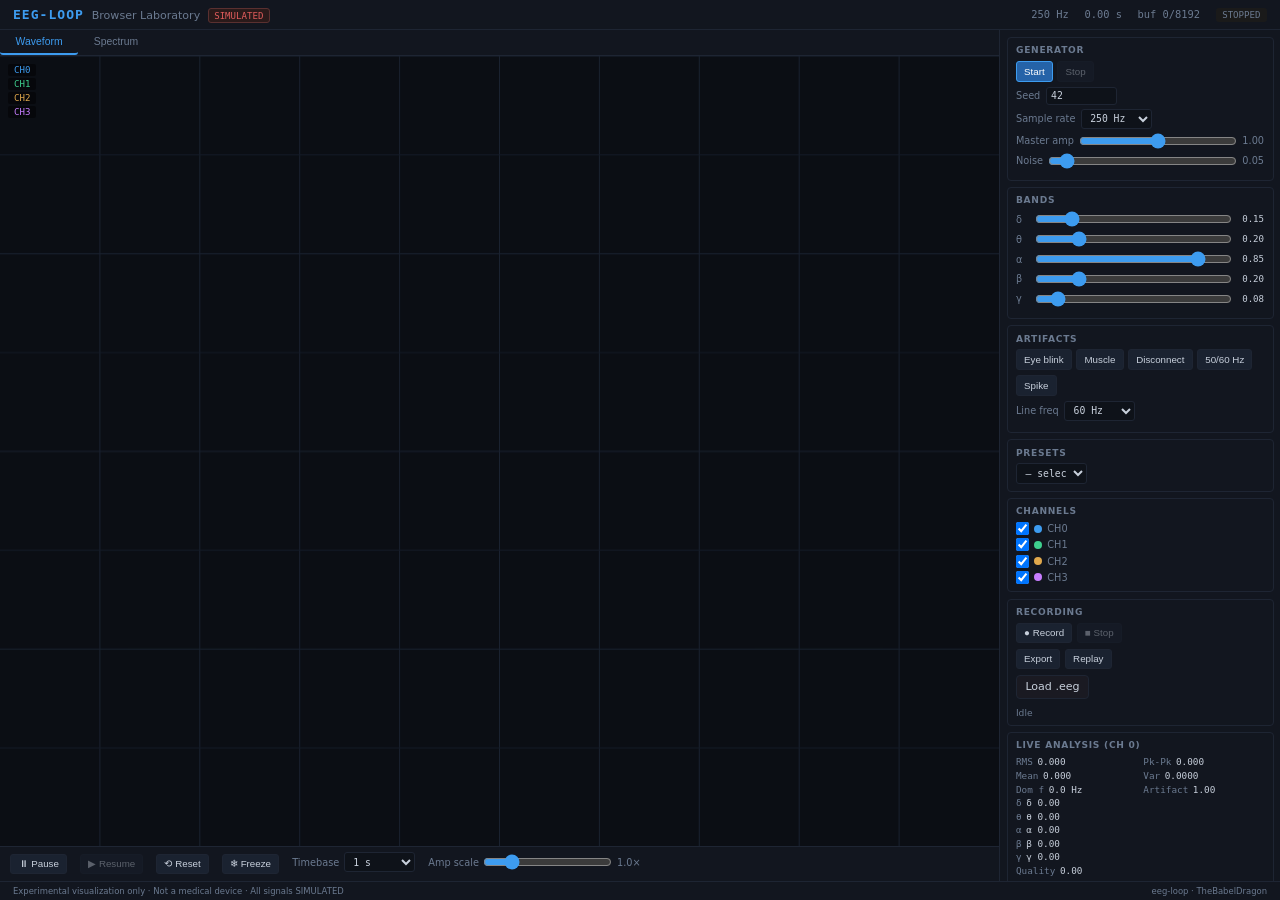
<file: web/index.html>
<!DOCTYPE html>
<html lang="en">
<head>
  <meta charset="UTF-8" />
  <meta name="viewport" content="width=device-width, initial-scale=1.0" />
  <title>eeg-loop · Browser EEG Laboratory</title>
  <meta name="description" content="Experimental browser EEG visualization. All signals are SIMULATED." />
  <link rel="stylesheet" href="css/lab.css" />
</head>
<body>
  <div id="app">
    <header class="top-bar">
      <div class="brand">
        <span class="logo">EEG-LOOP</span>
        <span class="subtitle">Browser Laboratory</span>
        <span class="badge sim">SIMULATED</span>
      </div>
      <div class="status-bar">
        <span id="sample-rate-display">— Hz</span>
        <span id="elapsed-display">0.00 s</span>
        <span id="buffer-display">buf —</span>
        <span id="gen-state" class="state stopped">STOPPED</span>
      </div>
    </header>

    <main class="workspace">
      <section class="scope-panel">
        <div class="view-tabs">
          <button class="tab active" data-view="waveform">Waveform</button>
          <button class="tab" data-view="spectrum">Spectrum</button>
        </div>
        <div id="waveform-view" class="view active">
          <canvas id="waveform-canvas"></canvas>
          <div id="channel-labels" class="channel-labels"></div>
        </div>
        <div id="spectrum-view" class="view">
          <canvas id="spectrum-canvas"></canvas>
          <div class="band-legend">
            <span class="band delta">δ 0.5–4</span>
            <span class="band theta">θ 4–8</span>
            <span class="band alpha">α 8–13</span>
            <span class="band beta">β 13–30</span>
            <span class="band gamma">γ 30–45</span>
          </div>
        </div>
        <div class="scope-controls">
          <button id="btn-pause">⏸ Pause</button>
          <button id="btn-resume" disabled>▶ Resume</button>
          <button id="btn-reset">⟲ Reset</button>
          <button id="btn-freeze">❄ Freeze</button>
          <label>Timebase
            <select id="timebase">
              <option value="0.5">0.5 s</option>
              <option value="1" selected>1 s</option>
              <option value="2">2 s</option>
              <option value="4">4 s</option>
              <option value="8">8 s</option>
            </select>
          </label>
          <label>Amp scale
            <input type="range" id="amp-scale" min="0.1" max="5" step="0.1" value="1" />
            <span id="amp-scale-val">1.0×</span>
          </label>
        </div>
      </section>

      <aside class="control-panel">
        <section class="panel-section">
          <h3>Generator</h3>
          <div class="btn-row">
            <button id="btn-start" class="primary">Start</button>
            <button id="btn-stop" disabled>Stop</button>
          </div>
          <label>Seed <input type="number" id="seed" value="42" min="0" step="1" /></label>
          <label>Sample rate
            <select id="sample-rate">
              <option value="128">128 Hz</option>
              <option value="250" selected>250 Hz</option>
              <option value="500">500 Hz</option>
            </select>
          </label>
          <label>Master amp
            <input type="range" id="master-amp" min="0" max="2" step="0.05" value="1" />
            <span id="master-amp-val">1.00</span>
          </label>
          <label>Noise
            <input type="range" id="noise" min="0" max="1" step="0.02" value="0.08" />
            <span id="noise-val">0.08</span>
          </label>
        </section>

        <section class="panel-section">
          <h3>Bands</h3>
          <div class="band-sliders">
            <label>δ <input type="range" id="band-delta" min="0" max="1" step="0.02" value="0.25" /><span>0.25</span></label>
            <label>θ <input type="range" id="band-theta" min="0" max="1" step="0.02" value="0.35" /><span>0.35</span></label>
            <label>α <input type="range" id="band-alpha" min="0" max="1" step="0.02" value="0.70" /><span>0.70</span></label>
            <label>β <input type="range" id="band-beta" min="0" max="1" step="0.02" value="0.30" /><span>0.30</span></label>
            <label>γ <input type="range" id="band-gamma" min="0" max="1" step="0.02" value="0.12" /><span>0.12</span></label>
          </div>
        </section>

        <section class="panel-section">
          <h3>Artifacts</h3>
          <div class="btn-row wrap">
            <button id="art-blink">Eye blink</button>
            <button id="art-muscle">Muscle</button>
            <button id="art-disconnect">Disconnect</button>
            <button id="art-line">50/60 Hz</button>
            <button id="art-spike">Spike</button>
          </div>
          <label>Line freq
            <select id="line-freq">
              <option value="50">50 Hz</option>
              <option value="60" selected>60 Hz</option>
            </select>
          </label>
        </section>

        <section class="panel-section">
          <h3>Presets</h3>
          <select id="preset">
            <option value="">— select —</option>
            <option value="clean-alpha">Clean alpha-dominant</option>
            <option value="mixed">Mixed background</option>
            <option value="slow-wave">Slow-wave dominant</option>
            <option value="hf-noise">High-frequency noise</option>
            <option value="blink">Eye-blink contamination</option>
            <option value="disconnect">Electrode disconnect</option>
            <option value="noisy">Noisy recording</option>
          </select>
        </section>

        <section class="panel-section">
          <h3>Channels</h3>
          <div id="channel-toggles" class="channel-toggles"></div>
        </section>

        <section class="panel-section">
          <h3>Recording</h3>
          <div class="btn-row">
            <button id="btn-rec-start">● Record</button>
            <button id="btn-rec-stop" disabled>■ Stop</button>
          </div>
          <div class="btn-row">
            <button id="btn-export">Export</button>
            <button id="btn-replay">Replay</button>
          </div>
          <div class="btn-row">
            <label class="file-btn">Load .eeg
              <input type="file" id="session-file" accept=".eeg,.jsonl,.json,text/plain" hidden />
            </label>
          </div>
          <div id="rec-status" class="muted">Idle</div>
        </section>

        <section class="panel-section analysis">
          <h3>Live Analysis <span class="muted">(ch 0)</span></h3>
          <div id="analysis-panel" class="analysis-grid">
            <div><span class="k">RMS</span><span id="a-rms">—</span></div>
            <div><span class="k">Pk-Pk</span><span id="a-pp">—</span></div>
            <div><span class="k">Mean</span><span id="a-mean">—</span></div>
            <div><span class="k">Var</span><span id="a-var">—</span></div>
            <div><span class="k">Dom f</span><span id="a-dom">—</span></div>
            <div><span class="k">Artifact</span><span id="a-art">—</span></div>
            <div class="full"><span class="k">δ</span><span id="a-delta">—</span></div>
            <div class="full"><span class="k">θ</span><span id="a-theta">—</span></div>
            <div class="full"><span class="k">α</span><span id="a-alpha">—</span></div>
            <div class="full"><span class="k">β</span><span id="a-beta">—</span></div>
            <div class="full"><span class="k">γ</span><span id="a-gamma">—</span></div>
            <div class="full quality"><span class="k">Quality</span><span id="a-qual">—</span></div>
          </div>
          <div id="inference-state" class="inference-state">—</div>
        </section>
      </aside>
    </main>

    <footer class="footer">
      <span>Experimental visualization only · Not a medical device · All signals SIMULATED</span>
      <span>eeg-loop · TheBabelDragon</span>
    </footer>
  </div>
  <script type="module" src="js/main.js"></script>
</body>
</html>
</file>
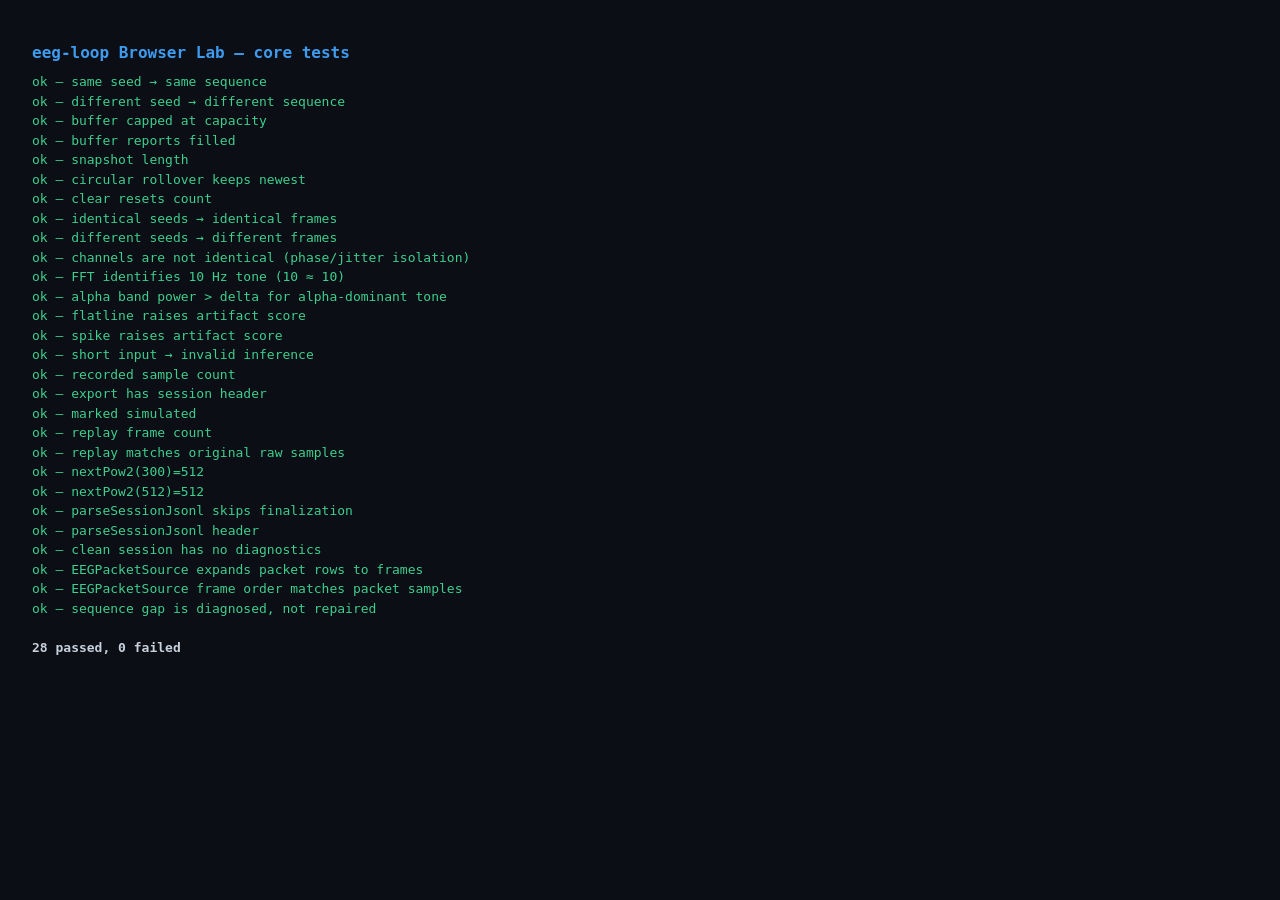
<file: web/tests/test-runner.html>
<!DOCTYPE html>
<html lang="en">
<head>
  <meta charset="UTF-8" />
  <title>eeg-loop web lab — tests</title>
  <style>
    body { background: #0b0e14; color: #c8d0dc; font-family: monospace; padding: 1.5rem; }
    h1 { color: #3d9cf0; font-size: 1rem; }
    #out { white-space: pre-wrap; line-height: 1.5; }
    .ok { color: #3ecf8e; }
    .fail { color: #e05c5c; }
  </style>
</head>
<body>
  <h1>eeg-loop Browser Lab — core tests</h1>
  <div id="out">Running…</div>
  <script type="module">
    import { results, passed, failed } from "./test-core.js";
    const out = document.getElementById("out");
    let html = "";
    for (const r of results) {
      html += `<div class="${r.ok ? "ok" : "fail"}">${r.ok ? "ok" : "FAIL"} — ${r.msg}</div>`;
    }
    html += `\n<strong>${passed} passed, ${failed} failed</strong>`;
    out.innerHTML = html;
  </script>
</body>
</html>
</file>
<file: web/css/lab.css>
:root {
  --bg:#0b0e14; --panel:#12161f; --border:#1e2533; --text:#c8d0dc; --muted:#6b7a90;
  --accent:#3d9cf0; --accent-dim:#2563a8; --danger:#e05c5c; --ok:#3ecf8e; --warn:#e0a84c;
  --font:"IBM Plex Mono",monospace; --sans:system-ui,sans-serif;
}
*{box-sizing:border-box;margin:0;padding:0}
html,body{height:100%;background:var(--bg);color:var(--text);font-family:var(--sans);font-size:13px;overflow:hidden}
#app{display:flex;flex-direction:column;height:100vh}
.top-bar{display:flex;align-items:center;justify-content:space-between;padding:.5rem 1rem;background:var(--panel);border-bottom:1px solid var(--border);flex-shrink:0}
.brand{display:flex;align-items:baseline;gap:.6rem}
.logo{font-family:var(--font);font-weight:700;letter-spacing:.08em;color:var(--accent)}
.subtitle{color:var(--muted);font-size:.85em}
.badge.sim{background:#2a1a1a;color:var(--danger);border:1px solid #5a3030;padding:.1rem .4rem;border-radius:3px;font-size:.7rem;font-family:var(--font)}
.status-bar{display:flex;gap:1.2rem;font-family:var(--font);font-size:.8rem;color:var(--muted)}
.state{padding:.15rem .5rem;border-radius:3px;font-size:.7rem}
.state.running{background:#0d2a1a;color:var(--ok)}
.state.stopped{background:#1a1a1a;color:var(--muted)}
.state.paused{background:#2a2410;color:var(--warn)}
.workspace{display:flex;flex:1;min-height:0;overflow:hidden}
.scope-panel{flex:1;display:flex;flex-direction:column;min-width:0;border-right:1px solid var(--border)}
.view-tabs{display:flex;background:var(--panel);border-bottom:1px solid var(--border)}
.tab{background:transparent;border:none;color:var(--muted);padding:.45rem 1.2rem;cursor:pointer;font-size:.8rem;border-bottom:2px solid transparent}
.tab.active{color:var(--accent);border-bottom-color:var(--accent)}
.view{display:none;flex:1;position:relative;min-height:0}
.view.active{display:block}
#waveform-canvas,#spectrum-canvas{width:100%;height:100%;display:block}
.channel-labels{position:absolute;top:8px;left:8px;display:flex;flex-direction:column;gap:2px;pointer-events:none;font-family:var(--font);font-size:.7rem}
.channel-labels span{padding:1px 6px;border-radius:2px;background:rgba(0,0,0,.45)}
.band-legend{position:absolute;bottom:8px;left:8px;display:flex;gap:.6rem;font-family:var(--font);font-size:.65rem;pointer-events:none}
.band{padding:1px 5px;border-radius:2px;background:rgba(0,0,0,.5)}
.band.delta{color:#6b8cae}.band.theta{color:#7a9e7a}.band.alpha{color:#c9a84c}.band.beta{color:#c07a5a}.band.gamma{color:#a070b0}
.scope-controls{display:flex;flex-wrap:wrap;align-items:center;gap:.6rem 1rem;padding:.4rem .8rem;background:var(--panel);border-top:1px solid var(--border);flex-shrink:0}
.scope-controls label{display:flex;align-items:center;gap:.35rem;color:var(--muted);font-size:.75rem}
.control-panel{width:280px;flex-shrink:0;overflow-y:auto;background:var(--panel);padding:.5rem;display:flex;flex-direction:column;gap:.5rem}
.panel-section{border:1px solid var(--border);border-radius:4px;padding:.55rem .65rem}
.panel-section h3{font-size:.7rem;text-transform:uppercase;letter-spacing:.08em;color:var(--muted);margin-bottom:.45rem}
.btn-row{display:flex;gap:.35rem;margin-bottom:.4rem}
.btn-row.wrap{flex-wrap:wrap}
button{background:#1a2230;border:1px solid var(--border);color:var(--text);padding:.3rem .55rem;border-radius:3px;cursor:pointer;font-size:.75rem}
button:hover:not(:disabled){background:#243044}
button:disabled{opacity:.4;cursor:not-allowed}
button.primary{background:var(--accent-dim);border-color:var(--accent);color:#fff}
button.recording{background:#3a1515;border-color:var(--danger);color:var(--danger)}
label{display:flex;align-items:center;gap:.4rem;margin-bottom:.3rem;font-size:.75rem;color:var(--muted)}
input[type=range]{flex:1;accent-color:var(--accent)}
input[type=number],select{background:#0e1219;border:1px solid var(--border);color:var(--text);padding:.2rem .35rem;border-radius:3px;font-family:var(--font);font-size:.75rem;width:5.5rem}
.band-sliders label{display:grid;grid-template-columns:1.2rem 1fr 2.2rem;align-items:center;gap:.3rem}
.band-sliders span{font-family:var(--font);font-size:.7rem;text-align:right;color:var(--text)}
.channel-toggles{display:flex;flex-direction:column;gap:.25rem}
.channel-toggles label{display:flex;align-items:center;gap:.4rem;margin:0}
.ch-dot{width:8px;height:8px;border-radius:50%}
.muted{color:var(--muted);font-size:.7rem}
.analysis-grid{display:grid;grid-template-columns:1fr 1fr;gap:.2rem .5rem;font-family:var(--font);font-size:.72rem}
.analysis-grid .full{grid-column:1/-1}
.analysis-grid .k{color:var(--muted);margin-right:.35rem}
.inference-state{margin-top:.4rem;padding:.3rem .4rem;border-radius:3px;font-family:var(--font);font-size:.7rem;background:#0e1219;border:1px solid var(--border);color:var(--muted)}
.inference-state.invalid{border-color:#5a3030;color:var(--danger);background:#1a1010}
.inference-state.valid{border-color:#1a3a2a;color:var(--ok)}
.footer{display:flex;justify-content:space-between;padding:.3rem 1rem;background:var(--panel);border-top:1px solid var(--border);font-size:.65rem;color:var(--muted);flex-shrink:0}
@media(max-width:800px){.workspace{flex-direction:column}.control-panel{width:100%;max-height:40vh}.scope-panel{border-right:none}}

.file-btn {
  display: inline-flex;
  align-items: center;
  gap: 0.35rem;
  padding: 0.35rem 0.65rem;
  border: 1px solid var(--border, #333);
  border-radius: 4px;
  background: var(--panel-2, #1a1a22);
  color: inherit;
  cursor: pointer;
  font-size: 0.85rem;
}
.file-btn:hover { border-color: var(--accent, #6af); }
</file>
